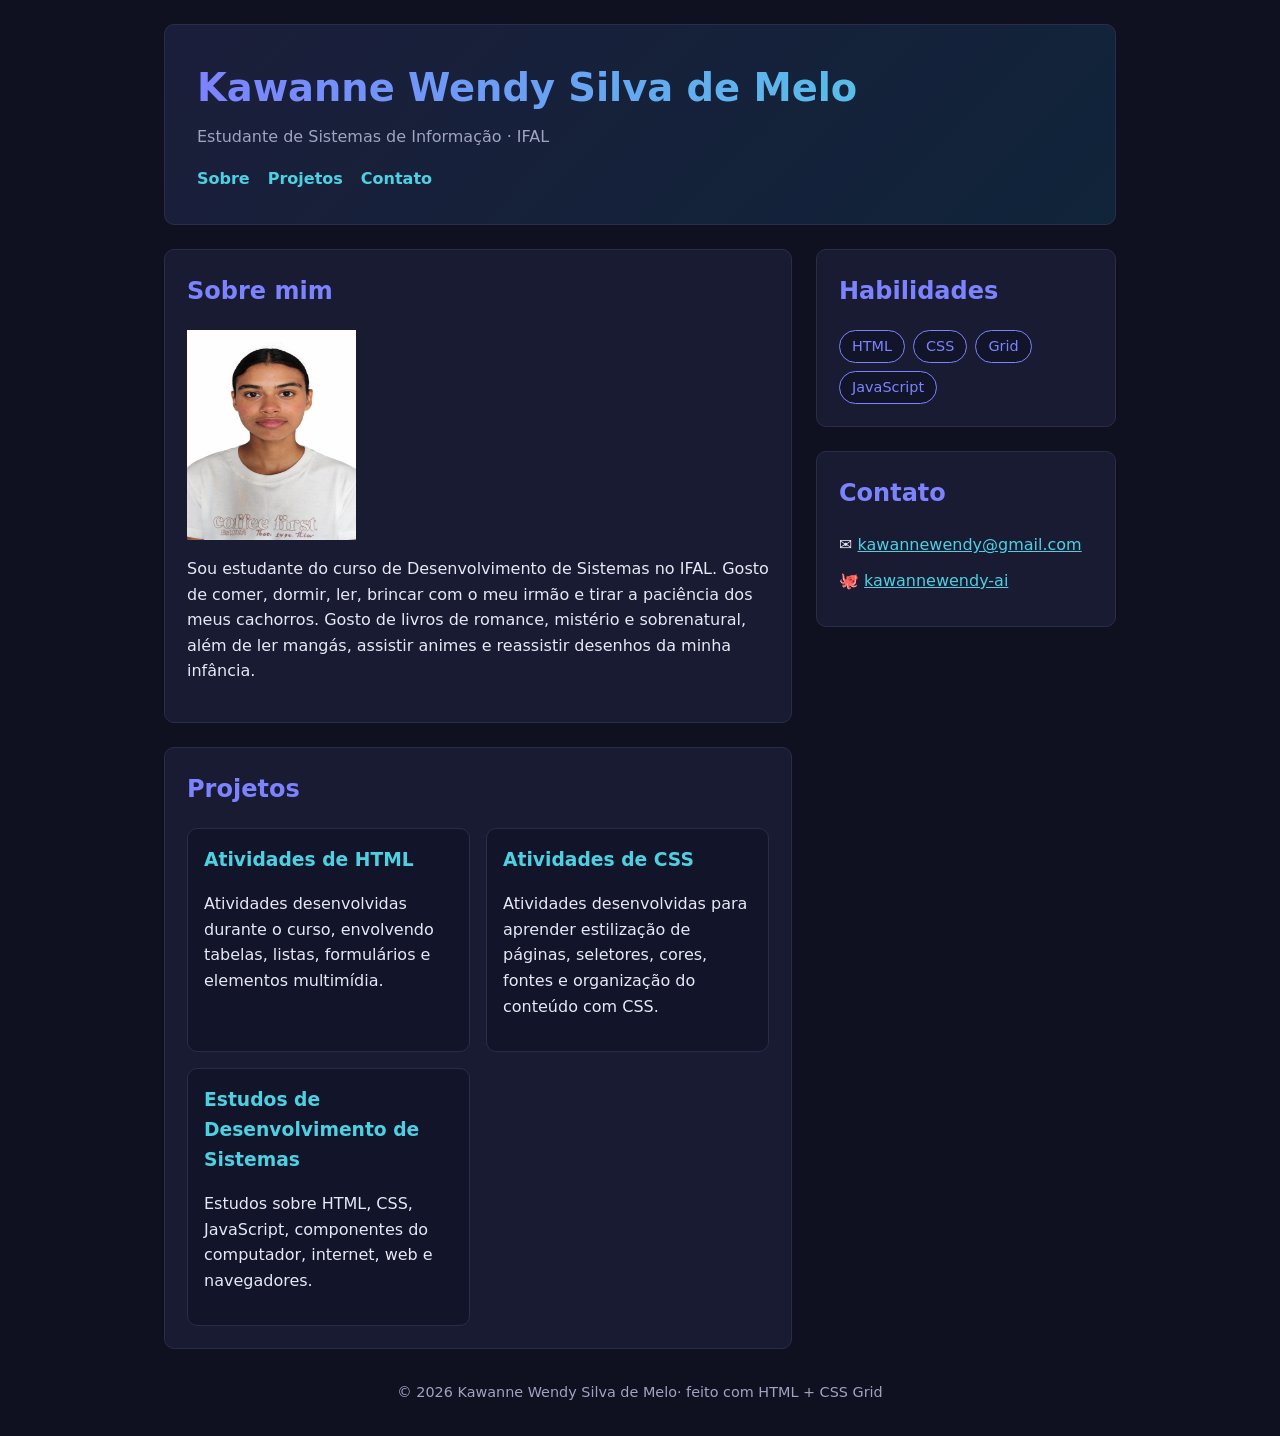
<file: index.html>
<html lang="pt-BR">

<head>
  <meta charset="UTF-8">
  <meta name="viewport" content="width=device-width, initial-scale=1.0">
  <title>Página Pessoal — Kawanne</title>
  <!-- Salve o tema escolhido como "estilo.css" (mesma pasta deste arquivo) -->
  <link rel="stylesheet" href="style.css">
</head>

<body>
  <div class="pagina">

    <!-- ====== CABEÇALHO — TROQUE pelo seu nome e sua frase ====== -->
    <header class="cabecalho">
      <h1>Kawanne Wendy Silva de Melo</h1>
      <p>Estudante de Sistemas de Informação · IFAL</p>
      <nav>
        <a href="#sobre">Sobre</a>
        <a href="#projetos">Projetos</a>
        <a href="#contato">Contato</a>
      </nav>
    </header>

    <!-- ====== CONTEÚDO PRINCIPAL ====== -->
    <main class="principal">
      <section id="sobre" class="cartao">
        <h2>Sobre mim</h2>
      <img src="minhafoto.jpg" width="169" height="210">
        <p>
  Sou estudante do curso de Desenvolvimento de Sistemas no IFAL.
  Gosto de comer, dormir, ler, brincar com o meu irmão e tirar a paciência
  dos meus cachorros. Gosto de livros de romance, mistério e sobrenatural,
  além de ler mangás, assistir animes e reassistir desenhos da minha infância.
</p>
      </section>

      <section id="projetos" class="cartao">
        <h2>Projetos</h2>
        <!-- Galeria com Grid: cada .projeto é um card; adicione/remova à vontade -->
        <div class="projetos">
          <article class="projeto">
            <h3>Atividades de HTML</h3>
<p>
  Atividades desenvolvidas durante o curso, envolvendo tabelas,
  listas, formulários e elementos multimídia.
</p>
            
          </article>
          <article class="projeto">
            <h3>Atividades de CSS</h3>
<p>
  Atividades desenvolvidas para aprender estilização de páginas,
  seletores, cores, fontes e organização do conteúdo com CSS.
</p>
            
          </article>
          <article class="projeto">
            <h3>Estudos de Desenvolvimento de Sistemas</h3>
<p>
  Estudos sobre HTML, CSS, JavaScript, componentes do computador,
  internet, web e navegadores.
</p>
          </article>
        </div>
      </section>
    </main>

    <!-- ====== BARRA LATERAL ====== -->
    <aside class="lateral">
      <section class="cartao">
        <h2>Habilidades</h2>
        <!-- TROQUE pelas suas habilidades -->
        <ul class="habilidades">
          <li>HTML</li>
          <li>CSS</li>
          <li>Grid</li>
          <li>JavaScript</li>
        </ul>
      </section>

      <section id="contato" class="cartao">
        <h2>Contato</h2>
        <!-- TROQUE pelos seus links -->
        <ul class="contato">
          <li>✉️ <a href="mailto: kawannewendy@gmail.com">kawannewendy@gmail.com</a></li>
          <li>🐙 <a href="https://github.com/kawannewendy-ai">kawannewendy-ai</a></a></li>
        </ul>
      </section>
    </aside>

    <!-- ====== RODAPÉ — TROQUE o nome ====== -->
    <footer class="rodape">© 2026 Kawanne Wendy Silva de Melo· feito com HTML + CSS Grid</footer>

  </div>
</body>

</html>
</file>
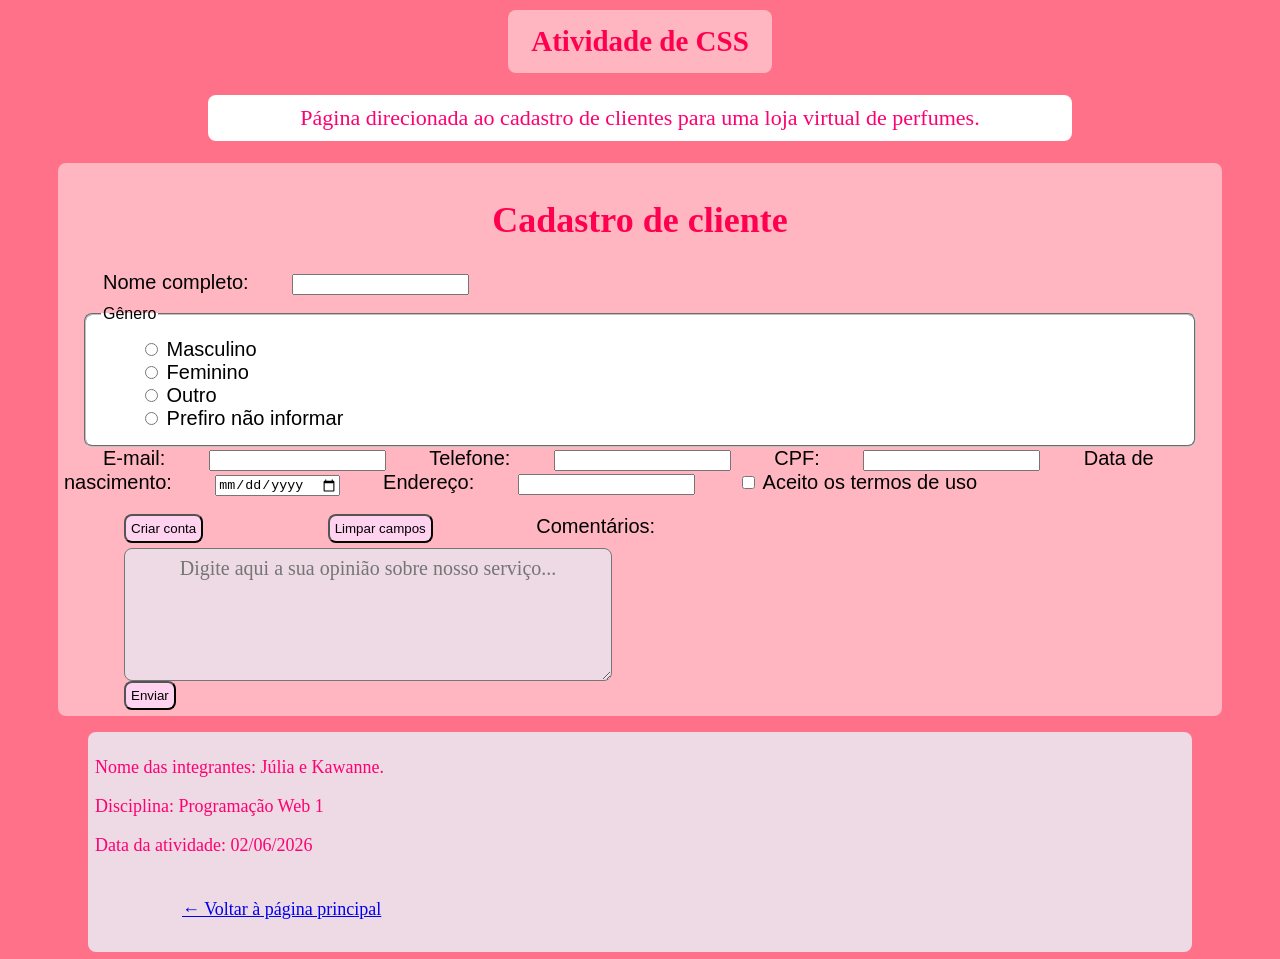
<file: atividade-css01-sala/index.html>
<html>
  <head>
</head>
<body>

	<link rel="stylesheet" href="style.css">
<header>
    <h1 id="cabecalho-principal">Atividade de CSS</h1>
    <p class="p1">Página direcionada ao cadastro de clientes para uma loja virtual de perfumes.</p>
  </header>

  	<main>

  <form action="https://httpbin.org/post" method="POST">

    <h1 id="titulo">Cadastro de cliente</h1>

    <label for="nome">Nome completo:</label>
    <input type="text" id="nome" name="nome" required minlength="3">
    
    <fieldset>
      <legend>Gênero</legend>

      <label><input type="radio" name="genero" value="masculino"> Masculino</label><br>
      <label><input type="radio" name="genero" value="feminino"> Feminino</label><br>
      <label><input type="radio" name="genero" value="outro"> Outro</label><br>
      <label><input type="radio" name="genero" value="prefiro_nao_informar"> Prefiro não informar</label>

    </fieldset>

    <label for="email">E-mail:</label>
    <input type="email" id="email" name="email" required>

    <label for="Telefone">Telefone:</label>
    <input type="tel" id="telefone" name="Telefone" required minlength="8">
    
    <label for="CPF">CPF:</label>
    <input type="number" id="cpf" name="CPF" required>

<label for="nascimento">Data de nascimento:</label>
    <input type="date" id="nascimento" name="nascimento" required>

    <label for="endereço">Endereço:</label>
    <input type="text" id="endereco" name="Endereço" required>
    
    <label>
      <input type="checkbox" name="aceite" value="sim" required>
      Aceito os termos de uso
    </label>

    <br></br>

    <button type="submit">Criar conta</button>
    <button type="reset">Limpar campos</button>
   
  <label for="comentario">Comentários:</label>
  <br>
  <textarea id="comentario" name="comentario" rows="5" cols="40" placeholder="Digite aqui a sua opinião sobre nosso serviço..."></textarea>
 <br>
  <button type="submit">Enviar</button>

  </form>
	</main>
		<footer>
<p class="p2"> Nome das integrantes: Júlia e Kawanne. </p>
<p class="p2"> Disciplina: Programação Web 1 </p>
<p class="p2"> Data da atividade: 02/06/2026 </p>
		<footer>

			<p><a href="index.html">← Voltar à página principal</a></p>
</body>
</html>
</file>
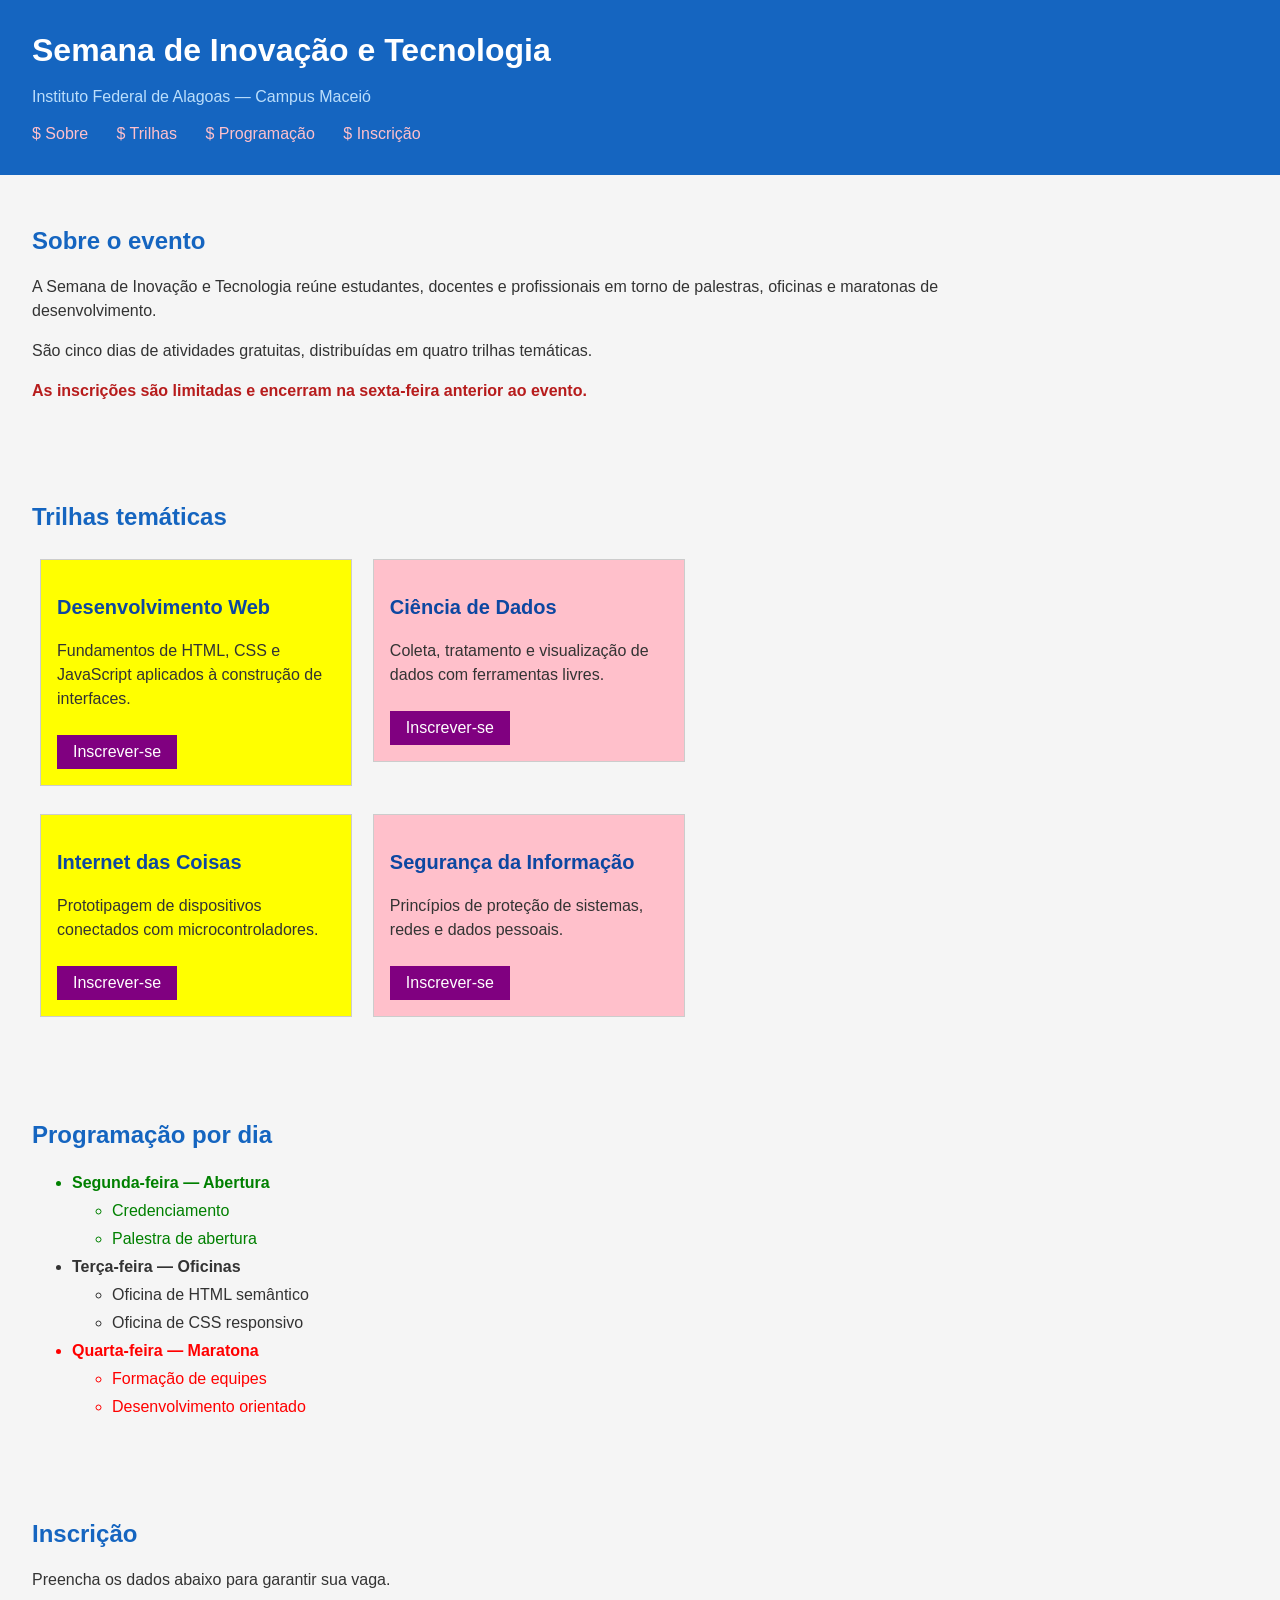
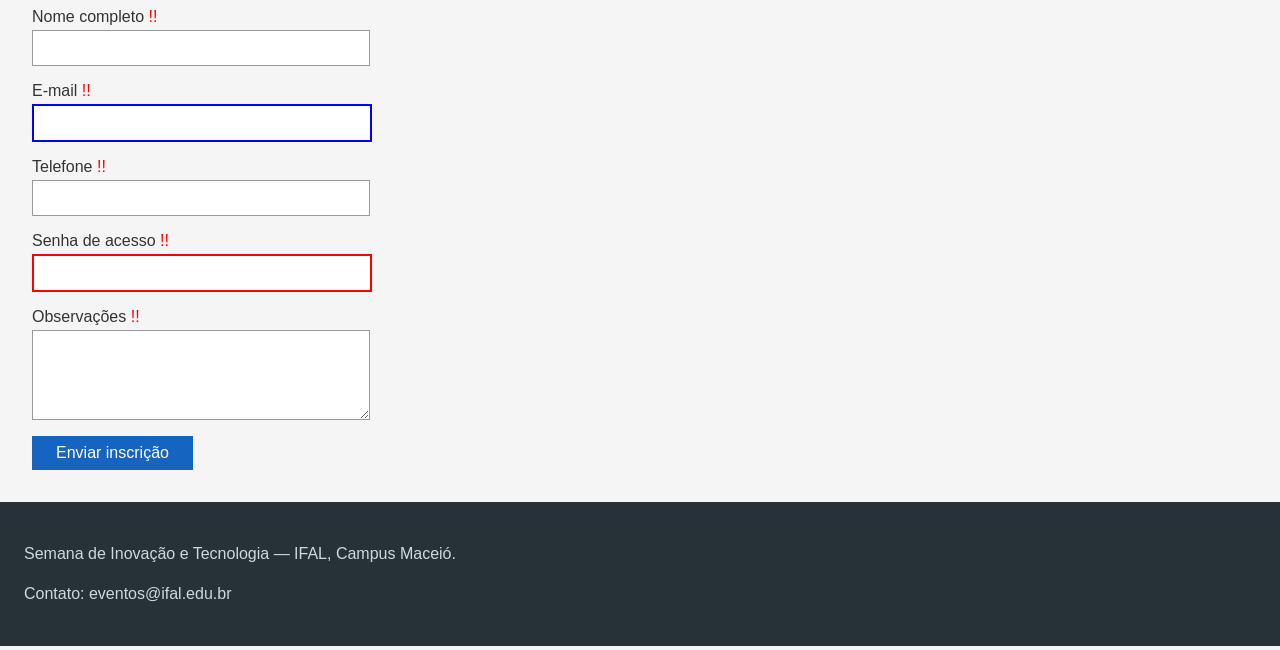
<file: atividade-css02-casa/index.html>
<!DOCTYPE html>
<html lang="pt-BR">
<head>
  <meta charset="UTF-8">
  <meta name="viewport" content="width=device-width, initial-scale=1.0">
  <title>Semana de Inovação e Tecnologia — IFAL</title>
  <!--
    ATENÇÃO: este arquivo HTML NÃO deve ser modificado.
    Toda a atividade é resolvida exclusivamente no arquivo atv01.css.
  -->
  <link rel="stylesheet" href="style.css">
</head>
<body>

  <header class="cabecalho">
    <h1>Semana de Inovação e Tecnologia</h1>
    <p class="subtitulo">Instituto Federal de Alagoas — Campus Maceió</p>
    <nav class="menu">
      <ul>
        <li><a href="#sobre">Sobre</a></li>
        <li><a href="#trilhas">Trilhas</a></li>
        <li><a href="#programacao">Programação</a></li>
        <li><a href="#inscricao">Inscrição</a></li>
      </ul>
    </nav>
  </header>

  <main>

    <section id="sobre" class="secao">
      <h2>Sobre o evento</h2>
      <p>A Semana de Inovação e Tecnologia reúne estudantes, docentes e profissionais em torno de palestras, oficinas e maratonas de desenvolvimento.</p>
      <p>São cinco dias de atividades gratuitas, distribuídas em quatro trilhas temáticas.</p>
      <p class="destaque">As inscrições são limitadas e encerram na sexta-feira anterior ao evento.</p>
    </section>

    <section id="trilhas" class="secao">
      <h2>Trilhas temáticas</h2>
      <div class="grade">
        <article class="cartao">
          <h3>Desenvolvimento Web</h3>
          <p>Fundamentos de HTML, CSS e JavaScript aplicados à construção de interfaces.</p>
          <a href="#inscricao" class="botao">Inscrever-se</a>
        </article>
        <article class="cartao">
          <h3>Ciência de Dados</h3>
          <p>Coleta, tratamento e visualização de dados com ferramentas livres.</p>
          <a href="#inscricao" class="botao">Inscrever-se</a>
        </article>
        <article class="cartao">
          <h3>Internet das Coisas</h3>
          <p>Prototipagem de dispositivos conectados com microcontroladores.</p>
          <a href="#inscricao" class="botao">Inscrever-se</a>
        </article>
        <article class="cartao">
          <h3>Segurança da Informação</h3>
          <p>Princípios de proteção de sistemas, redes e dados pessoais.</p>
          <a href="#inscricao" class="botao">Inscrever-se</a>
        </article>
      </div>
    </section>

    <section id="programacao" class="secao">
      <h2>Programação por dia</h2>
      <ul class="lista-dias">
        <li>Segunda-feira — Abertura
          <ul>
            <li>Credenciamento</li>
            <li>Palestra de abertura</li>
          </ul>
        </li>
        <li>Terça-feira — Oficinas
          <ul>
            <li>Oficina de HTML semântico</li>
            <li>Oficina de CSS responsivo</li>
          </ul>
        </li>
        <li>Quarta-feira — Maratona
          <ul>
            <li>Formação de equipes</li>
            <li>Desenvolvimento orientado</li>
          </ul>
        </li>
      </ul>
    </section>

    <section id="inscricao" class="secao">
      <h2>Inscrição</h2>
      <p>Preencha os dados abaixo para garantir sua vaga.</p>
      <form class="formulario">
        <label for="nome">Nome completo</label>
        <input type="text" id="nome" name="nome">

        <label for="email">E-mail</label>
        <input type="email" id="email" name="email">

        <label for="telefone">Telefone</label>
        <input type="tel" id="telefone" name="telefone">

        <label for="senha">Senha de acesso</label>
        <input type="password" id="senha" name="senha">

        <label for="mensagem">Observações</label>
        <textarea id="mensagem" name="mensagem" rows="4"></textarea>

        <button type="submit">Enviar inscrição</button>
      </form>
    </section>

  </main>

  <footer class="rodape">
    <p>Semana de Inovação e Tecnologia — IFAL, Campus Maceió.</p>
    <p>Contato: eventos@ifal.edu.br</p>
  </footer>

</body>
</html>
</file>
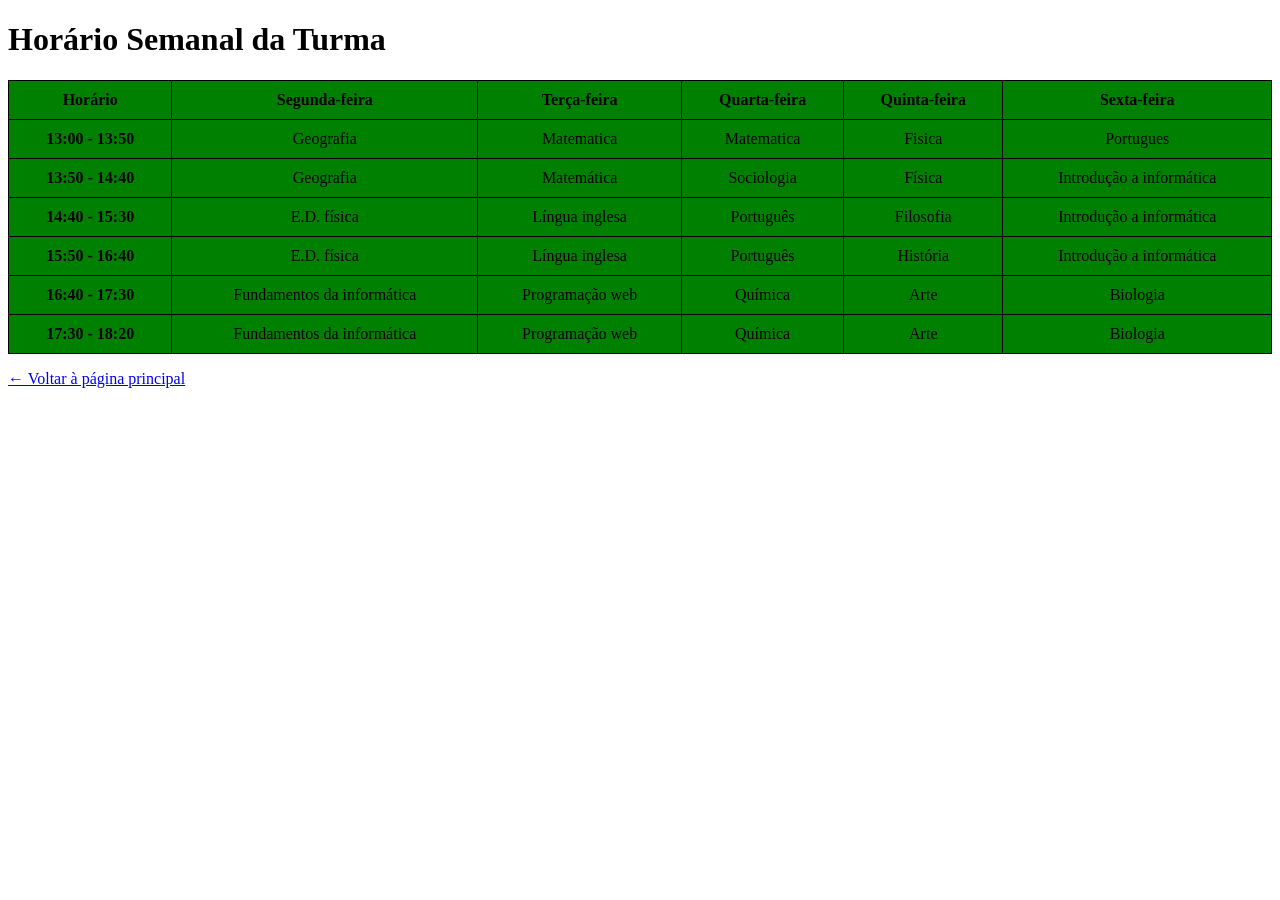
<file: cap04/cap04-at01-tabela-basica.html>
<!DOCTYPE html>
<html lang="pt-BR">

<head>
    <meta charset="UTF-8">
    <title>Horário Semanal — Cap. 4 / Ativ. 1</title>

    <style>


        table {
            width: 100%;
            border-collapse: collapse;
            background-color: green;
        }
        th,
        td {
            border: 1px solid black;
            padding: 10px;
            text-align: center;
        }
    </style>
    
<body>

    <h1>Horário Semanal da Turma</h1>

    <table>

        <tr>
            <th>Horário</th>
            <th>Segunda-feira</th>
            <th>Terça-feira</th>
            <th>Quarta-feira</th>
            <th>Quinta-feira</th>
            <th>Sexta-feira</th>
        </tr>

        <tr>
            <th>13:00 - 13:50</th>
            <td>Geografia</td>
            <td>Matematica</td>
            <td>Matematica</td>
            <td>Fisica</td>
            <td>Portugues</td>
        </tr>
        <tr>
            <th>13:50 - 14:40</th>
            <td>Geografia</td>
            <td>Matemática</td>
            <td>Sociologia</td>
            <td>Física</td>
            <td>Introdução a informática</td>
        </tr>
         <tr>
            <th>14:40 - 15:30</th>
            <td>E.D. física</td>
            <td>Língua inglesa</td>
            <td>Português</td>
            <td>Filosofia</td>
            <td>Introdução a informática</td>
        </tr>
         <tr>
            <th>15:50 - 16:40</th>
            <td>E.D. física</td>
            <td>Língua inglesa</td>
            <td>Português</td>
            <td>História</td>
            <td>Introdução a informática</td>
        </tr>
         <tr>
            <th>16:40 - 17:30</th>
            <td>Fundamentos da informática</td>
            <td>Programação web</td>
            <td>Química</td>
            <td>Arte</td>
            <td>Biologia</td>
        </tr>
         <tr>
            <th>17:30 - 18:20</th>
            <td>Fundamentos da informática</td>
            <td>Programação web</td>
            <td>Química</td>
            <td>Arte</td>
            <td>Biologia</td>
        </tr>

    </table>

<p><a href="index.html">← Voltar à página principal</a></p>
</body>
</head>
</html>
</file>
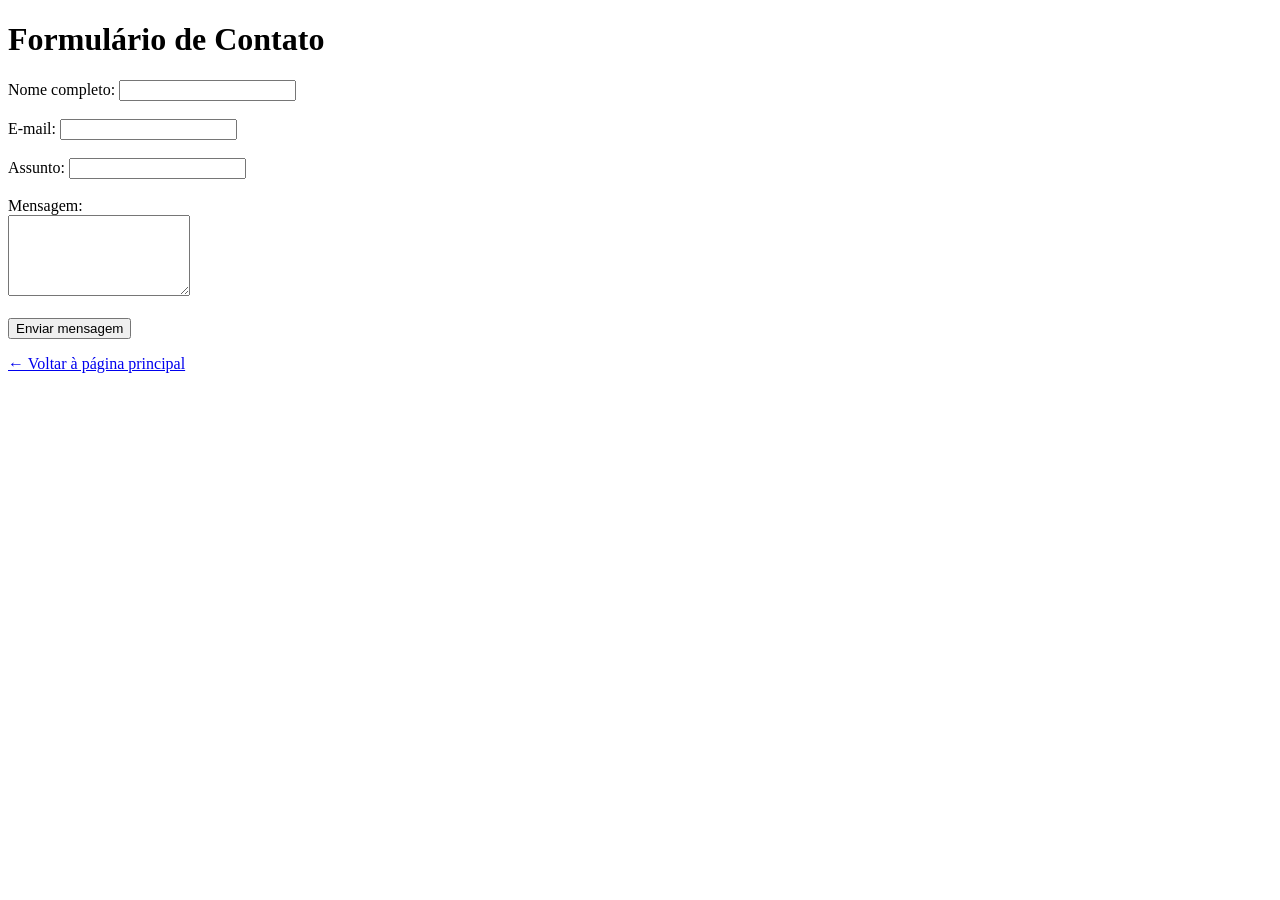
<file: cap05/at01-formulario-de-contato.html>
<!DOCTYPE html>
<html lang="pt-BR">
<head>
    <meta charset="UTF-8">
    <meta name="viewport" content="width=device-width, initial-scale=1.0">
    <title>Formulário de Contato</title>
</head>
<body>

    <h1>Formulário de Contato</h1>

    <form action="https://httpbin.org/get" method="get">

        <div>
            <label for="nome">Nome completo:</label>
            <input type="text" id="nome" name="nome">
        </div>

        <br>

        <div>
            <label for="email">E-mail:</label>
            <input type="email" id="email" name="email">
        </div>

        <br>

        <div>
            <label for="assunto">Assunto:</label>
            <input type="text" id="assunto" name="assunto">
        </div>

        <br>

        <div>
            <label for="mensagem">Mensagem:</label><br>
            <textarea id="mensagem" name="mensagem" rows="5"></textarea>
        </div>

        <br>

        <button type="submit">Enviar mensagem</button>

    </form>

    <p><a href="index.html">← Voltar à página principal</a></p>
    
</body>
</html>
</file>
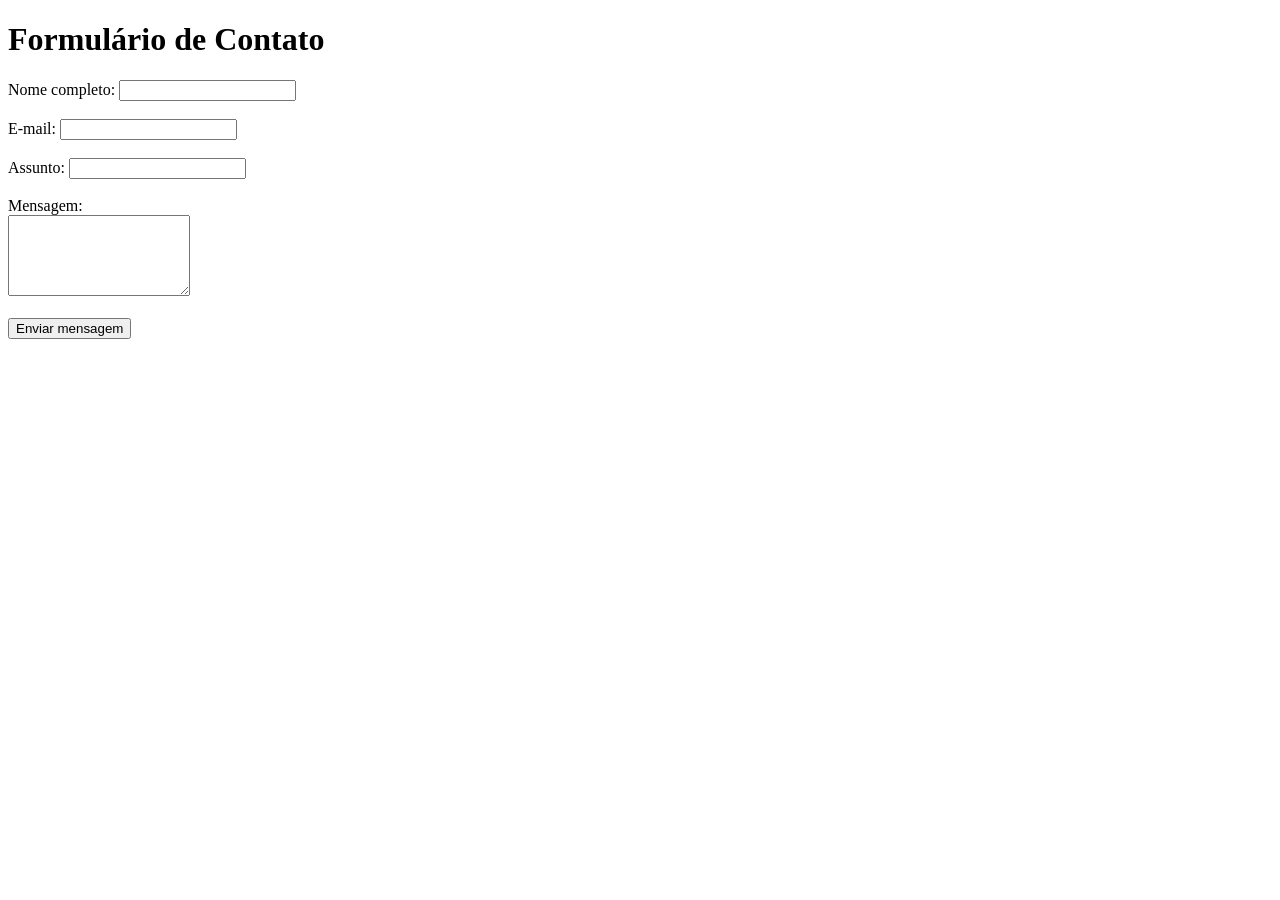
<file: cap05/at01.html>
<!DOCTYPE html>
<html lang="pt-BR">
<head>
    <meta charset="UTF-8">
    <meta name="viewport" content="width=device-width, initial-scale=1.0">
    <title>Formulário de Contato</title>
</head>
<body>

    <h1>Formulário de Contato</h1>

    <form action="https://httpbin.org/get" method="get">

        <div>
            <label for="nome">Nome completo:</label>
            <input type="text" id="nome" name="nome">
        </div>

        <br>

        <div>
            <label for="email">E-mail:</label>
            <input type="email" id="email" name="email">
        </div>

        <br>

        <div>
            <label for="assunto">Assunto:</label>
            <input type="text" id="assunto" name="assunto">
        </div>

        <br>

        <div>
            <label for="mensagem">Mensagem:</label><br>
            <textarea id="mensagem" name="mensagem" rows="5"></textarea>
        </div>

        <br>

        <button type="submit">Enviar mensagem</button>

    </form>

</body>
</html>
</file>
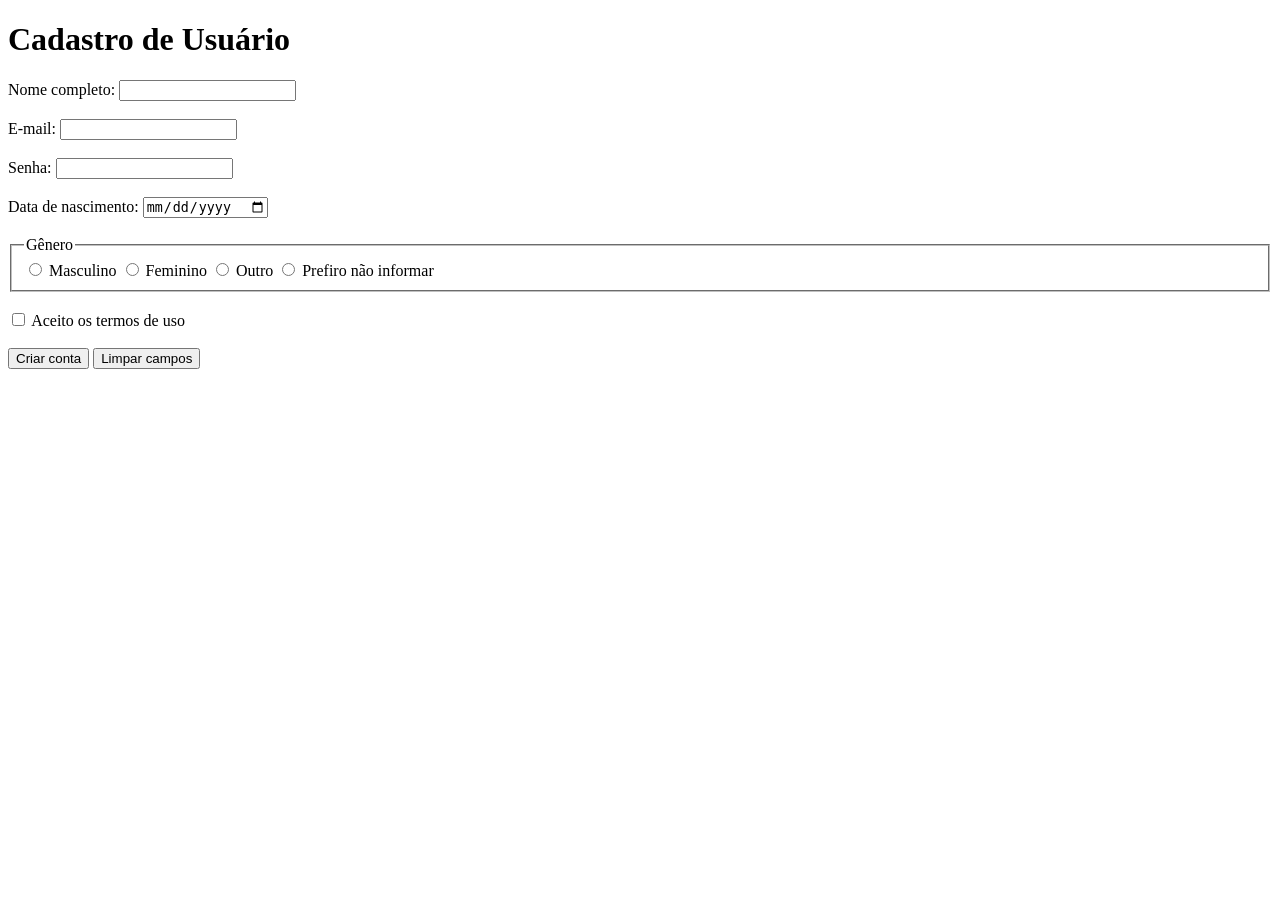
<file: cap05/at02.htm>
<!DOCTYPE html>
<html lang="pt-BR">
<head>
    <meta charset="UTF-8">
    <meta name="viewport" content="width=device-width, initial-scale=1.0">
    <title>Cadastro de Usuário</title>
</head>
<body>

    <h1>Cadastro de Usuário</h1>

    <form action="https://httpbin.org/post" method="post">

        <label for="nome">Nome completo:</label>
        <input
            type="text"
            id="nome"
            name="nome"
            required
            minlength="3">
        <br><br>

        <label for="email">E-mail:</label>
        <input
            type="email"
            id="email"
            name="email"
            required>
        <br><br>

        <label for="senha">Senha:</label>
        <input
            type="password"
            id="senha"
            name="senha"
            required
            minlength="8">
        <br><br>

        <label for="nascimento">Data de nascimento:</label>
        <input
            type="date"
            id="nascimento"
            name="nascimento"
            required>
        <br><br>

        <fieldset>
            <legend>Gênero</legend>

            <input type="radio" id="masculino" name="genero" value="masculino">
            <label for="masculino">Masculino</label>

            <input type="radio" id="feminino" name="genero" value="feminino">
            <label for="feminino">Feminino</label>

            <input type="radio" id="outro" name="genero" value="outro">
            <label for="outro">Outro</label>

            <input type="radio" id="nao_informar" name="genero" value="prefiro_nao_informar">
            <label for="nao_informar">Prefiro não informar</label>
        </fieldset>

        <br>

        <input
            type="checkbox"
            id="aceite"
            name="aceite"
            value="sim"
            required>

        <label for="aceite">
            Aceito os termos de uso
        </label>

        <br><br>

        <input type="submit" value="Criar conta">
        <input type="reset" value="Limpar campos">

    </form>

</body>
</html>
</file>
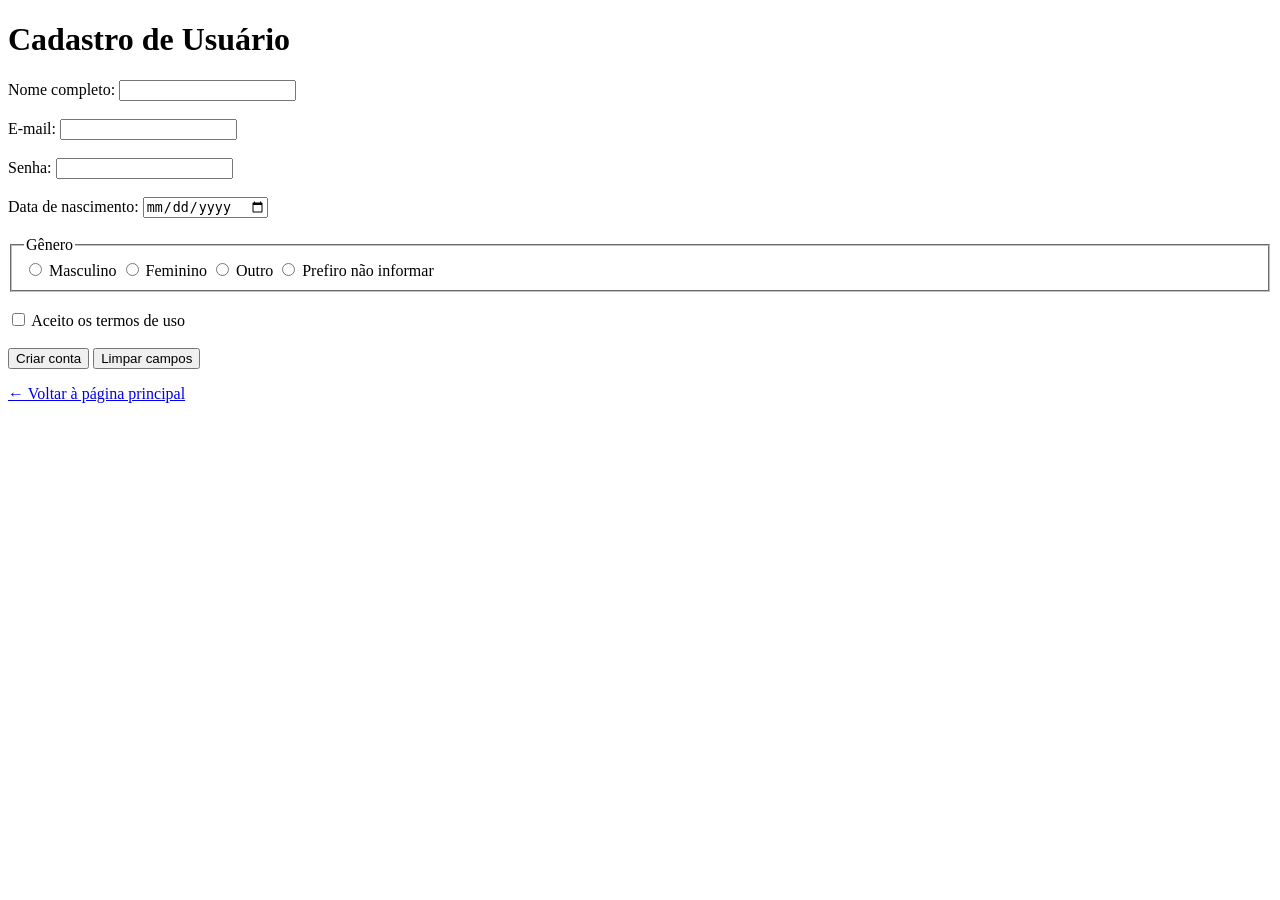
<file: cap05/at02.html>
<!DOCTYPE html>
<html lang="pt-BR">
<head>
    <meta charset="UTF-8">
    <meta name="viewport" content="width=device-width, initial-scale=1.0">
    <title>Cadastro de Usuário</title>
</head>
<body>

    <h1>Cadastro de Usuário</h1>

    <form action="https://httpbin.org/post" method="post">

        <label for="nome">Nome completo:</label>
        <input
            type="text"
            id="nome"
            name="nome"
            required
            minlength="3">
        <br><br>

        <label for="email">E-mail:</label>
        <input
            type="email"
            id="email"
            name="email"
            required>
        <br><br>

        <label for="senha">Senha:</label>
        <input
            type="password"
            id="senha"
            name="senha"
            required
            minlength="8">
        <br><br>

        <label for="nascimento">Data de nascimento:</label>
        <input
            type="date"
            id="nascimento"
            name="nascimento"
            required>
        <br><br>

        <fieldset>
            <legend>Gênero</legend>

            <input type="radio" id="masculino" name="genero" value="masculino">
            <label for="masculino">Masculino</label>

            <input type="radio" id="feminino" name="genero" value="feminino">
            <label for="feminino">Feminino</label>

            <input type="radio" id="outro" name="genero" value="outro">
            <label for="outro">Outro</label>

            <input type="radio" id="nao_informar" name="genero" value="prefiro_nao_informar">
            <label for="nao_informar">Prefiro não informar</label>
        </fieldset>

        <br>

        <input
            type="checkbox"
            id="aceite"
            name="aceite"
            value="sim"
            required>

        <label for="aceite">
            Aceito os termos de uso
        </label>

        <br><br>

        <input type="submit" value="Criar conta">
        <input type="reset" value="Limpar campos">

    </form>

    <p><a href="index.html">← Voltar à página principal</a></p>
</body>
</html>
</file>
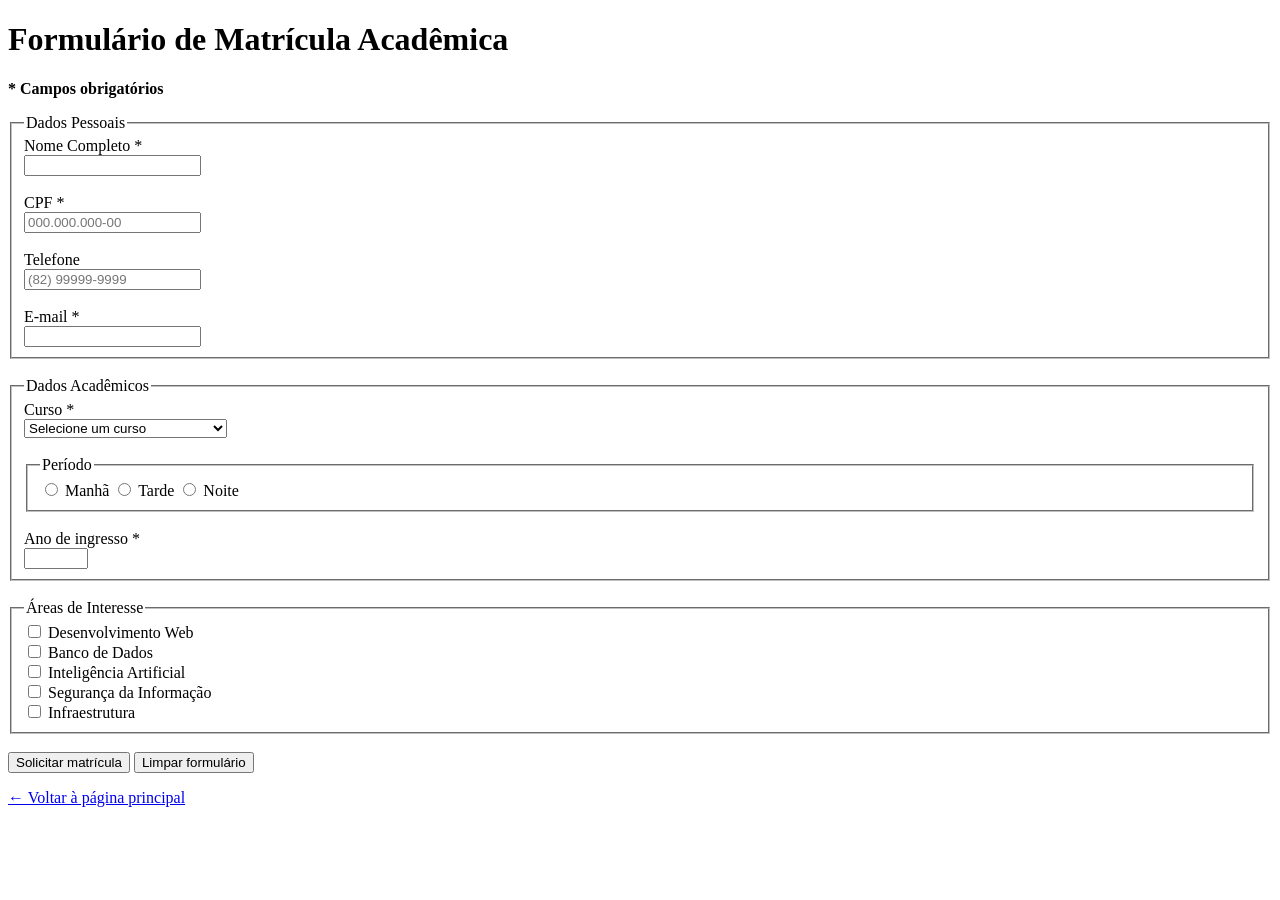
<file: cap05/at03.html>
<!DOCTYPE html>
<html lang="pt-BR">
<head>
    <meta charset="UTF-8">
    <title>Formulário de Matrícula Acadêmica</title>
</head>
<body>

    <h1>Formulário de Matrícula Acadêmica</h1>

    <p><strong>* Campos obrigatórios</strong></p>

    <form action="https://httpbin.org/post" method="post">

        <fieldset>
            <legend>Dados Pessoais</legend>

            <label for="nome">Nome Completo *</label><br>
            <input type="text"
                   id="nome"
                   name="nome"
                   required
                   minlength="5"
                   maxlength="100">
            <br><br>

            <label for="cpf">CPF *</label><br>
            <input type="text"
                   id="cpf"
                   name="cpf"
                   required
                   pattern="\d{3}\.\d{3}\.\d{3}-\d{2}"
                   placeholder="000.000.000-00"
                   title="CPF no formato 000.000.000-00">
            <br><br>

            <label for="telefone">Telefone</label><br>
            <input type="tel"
                   id="telefone"
                   name="telefone"
                   pattern="\(\d{2}\)\s\d{4,5}-\d{4}"
                   placeholder="(82) 99999-9999">
            <br><br>

            <label for="email">E-mail *</label><br>
            <input type="email"
                   id="email"
                   name="email"
                   required>
        </fieldset>

        <br>

        <fieldset>
            <legend>Dados Acadêmicos</legend>

            <label for="curso">Curso *</label><br>

            <select id="curso" name="curso" required>
                <option value="">Selecione um curso</option>

                <optgroup label="Computação">
                    <option value="sistemas">Sistemas de Informação</option>
                    <option value="ciencia">Ciência da Computação</option>
                    <option value="engenharia">Engenharia da Computação</option>
                </optgroup>

                <optgroup label="Gestão">
                    <option value="administracao">Administração</option>
                    <option value="contabeis">Ciências Contábeis</option>
                </optgroup>
            </select>

            <br><br>

            <fieldset>
                <legend>Período</legend>

                <input type="radio"
                       id="manha"
                       name="periodo"
                       value="manha">

                <label for="manha">Manhã</label>

                <input type="radio"
                       id="tarde"
                       name="periodo"
                       value="tarde">

                <label for="tarde">Tarde</label>

                <input type="radio"
                       id="noite"
                       name="periodo"
                       value="noite">

                <label for="noite">Noite</label>
            </fieldset>

            <br>

            <label for="ano_ingresso">Ano de ingresso *</label><br>
            <input type="number"
                   id="ano_ingresso"
                   name="ano_ingresso"
                   min="2025"
                   max="2030"
                   required>
        </fieldset>

        <br>

        <fieldset>
            <legend>Áreas de Interesse</legend>

            <input type="checkbox" id="web" name="interesses[]" value="web">
            <label for="web">Desenvolvimento Web</label><br>

            <input type="checkbox" id="bd" name="interesses[]" value="bd">
            <label for="bd">Banco de Dados</label><br>

            <input type="checkbox" id="ia" name="interesses[]" value="ia">
            <label for="ia">Inteligência Artificial</label><br>

            <input type="checkbox" id="seguranca" name="interesses[]" value="seguranca">
            <label for="seguranca">Segurança da Informação</label><br>

            <input type="checkbox" id="infraestrutura" name="interesses[]" value="infraestrutura">
            <label for="infraestrutura">Infraestrutura</label>
        </fieldset>

        <br>

        <input type="submit" value="Solicitar matrícula">
        <input type="reset" value="Limpar formulário">

    </form>

    <p><a href="index.html">← Voltar à página principal</a></p>
</body>
</html>
</file>
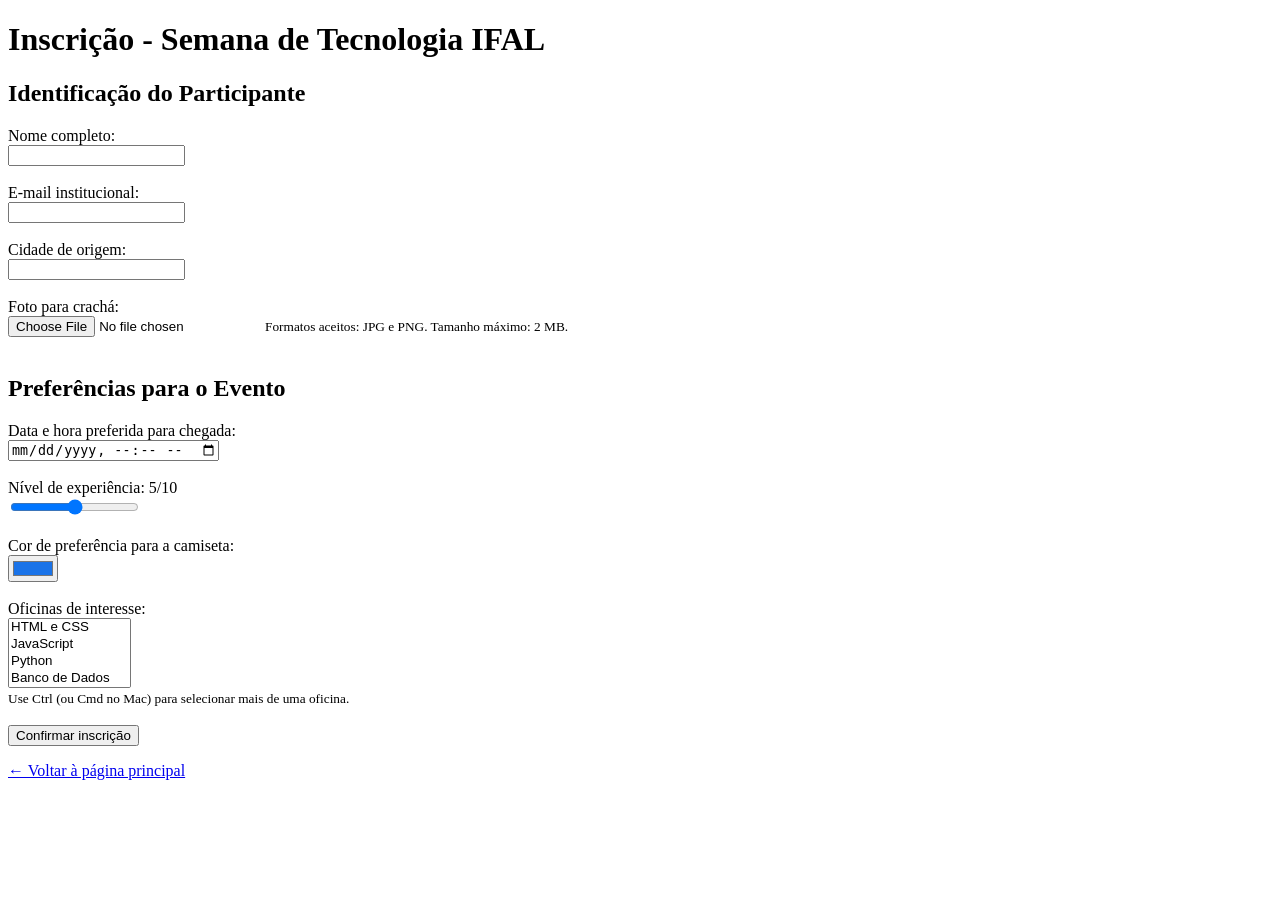
<file: cap05/at04.html>
<!DOCTYPE html>
<html lang="pt-BR">
<head>
    <meta charset="UTF-8">
    <title>Semana de Tecnologia IFAL</title>
</head>
<body>

    <h1>Inscrição - Semana de Tecnologia IFAL</h1>

    <form action="https://httpbin.org/post"
          method="post"
          enctype="multipart/form-data">

        <h2>Identificação do Participante</h2>

        <label for="nome">Nome completo:</label><br>
        <input type="text"
               id="nome"
               name="nome"
               required>
        <br><br>

        <label for="email">E-mail institucional:</label><br>
        <input type="email"
               id="email"
               name="email"
               required>
        <br><br>

        <label for="cidade">Cidade de origem:</label><br>
        <input type="text"
               id="cidade"
               name="cidade"
               list="cidades">
               
        <datalist id="cidades">
            <option value="Maceió">
            <option value="Arapiraca">
            <option value="Palmeira dos Índios">
            <option value="Rio Largo">
            <option value="Penedo">
            <option value="Delmiro Gouveia">
            <option value="União dos Palmares">
            <option value="Santana do Ipanema">
        </datalist>

        <br><br>

        <label for="foto">Foto para crachá:</label><br>

        <input type="file"
               id="foto"
               name="foto"
               accept="image/jpeg,image/png"
               aria-describedby="ajuda-foto">

        <small id="ajuda-foto">
            Formatos aceitos: JPG e PNG. Tamanho máximo: 2 MB.
        </small>

        <br><br>

        <h2>Preferências para o Evento</h2>

        <label for="chegada">
            Data e hora preferida para chegada:
        </label><br>

        <input type="datetime-local"
               id="chegada"
               name="chegada">

        <br><br>

        <label for="experiencia">
            Nível de experiência:
            <span id="valor-experiencia">5</span>/10
        </label>

        <br>

        <input type="range"
               id="experiencia"
               name="experiencia"
               min="0"
               max="10"
               step="1"
               value="5"
               oninput="document.getElementById('valor-experiencia').textContent = this.value">

        <br><br>

        <label for="cor_camiseta">
            Cor de preferência para a camiseta:
        </label><br>

        <input type="color"
               id="cor_camiseta"
               name="cor_camiseta"
               value="#1a73e8">

        <br><br>

        <label for="oficinas">
            Oficinas de interesse:
        </label><br>

        <select id="oficinas"
                name="oficinas[]"
                multiple
                size="4"
                aria-describedby="ajuda-oficinas">

            <option value="html">HTML e CSS</option>
            <option value="javascript">JavaScript</option>
            <option value="python">Python</option>
            <option value="banco_dados">Banco de Dados</option>
            <option value="ia">Inteligência Artificial</option>
        </select>

        <br>

        <small id="ajuda-oficinas">
            Use Ctrl (ou Cmd no Mac) para selecionar mais de uma oficina.
        </small>

        <br><br>

        <input type="hidden"
               name="edicao"
               value="2026">

        <input type="submit"
               value="Confirmar inscrição">

    </form>

    <p><a href="index.html">← Voltar à página principal</a></p>
</body>
</html>
</file>
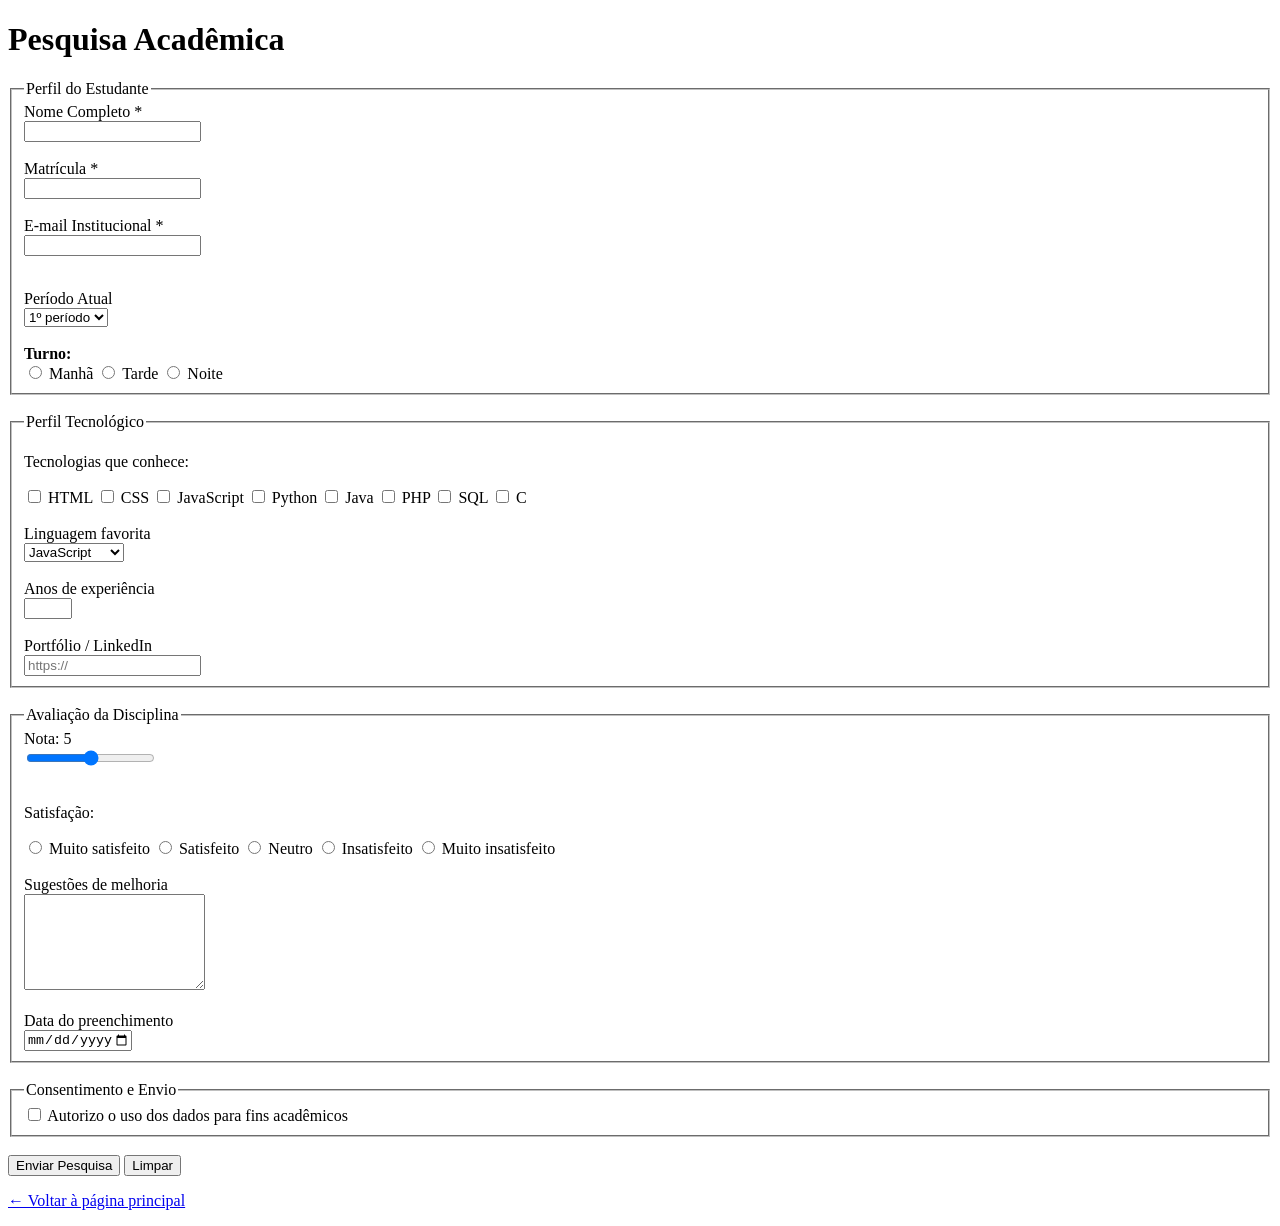
<file: cap05/at05.html>
<!DOCTYPE html>
<html lang="pt-BR">
<head>
<meta charset="UTF-8">
<title>Pesquisa Acadêmica</title>
</head>
<body>

<h1>Pesquisa Acadêmica</h1>

<form action="https://httpbin.org/post" method="post" novalidate>

    <!-- FIELDSET 1 -->
    <fieldset>
        <legend>Perfil do Estudante</legend>

        <label for="nome">Nome Completo *</label><br>
        <input type="text" id="nome" name="nome" required>
        <br><br>

        <label for="matricula">Matrícula *</label><br>
        <input type="text"
               id="matricula"
               name="matricula"
               pattern="\d{7}"
               required>
        <br><br>

        <label for="email">
            E-mail Institucional *
        </label><br>

        <input type="email"
               id="email"
               name="email"
               required
               aria-describedby="erro-email"
               aria-invalid="false"
               onblur="validarEmail(this)">

        <p id="erro-email" role="alert"></p>

        <br>

        <label for="periodo">Período Atual</label><br>

        <select id="periodo" name="periodo">
            <option>1º período</option>
            <option>2º período</option>
            <option>3º período</option>
            <option>4º período</option>
            <option>5º período</option>
            <option>6º período</option>
            <option>7º período</option>
            <option>8º período</option>
        </select>

        <br><br>

        <strong>Turno:</strong><br>

        <input type="radio" id="manha" name="turno">
        <label for="manha">Manhã</label>

        <input type="radio" id="tarde" name="turno">
        <label for="tarde">Tarde</label>

        <input type="radio" id="noite" name="turno">
        <label for="noite">Noite</label>

    </fieldset>

    <br>

    <!-- FIELDSET 2 -->
    <fieldset>
        <legend>Perfil Tecnológico</legend>

        <p>Tecnologias que conhece:</p>

        <input type="checkbox" name="tecnologias[]" value="html">
        HTML

        <input type="checkbox" name="tecnologias[]" value="css">
        CSS

        <input type="checkbox" name="tecnologias[]" value="js">
        JavaScript

        <input type="checkbox" name="tecnologias[]" value="python">
        Python

        <input type="checkbox" name="tecnologias[]" value="java">
        Java

        <input type="checkbox" name="tecnologias[]" value="php">
        PHP

        <input type="checkbox" name="tecnologias[]" value="sql">
        SQL

        <input type="checkbox" name="tecnologias[]" value="c">
        C

        <br><br>

        <label for="linguagem">
            Linguagem favorita
        </label><br>

        <select id="linguagem" name="linguagem">

            <optgroup label="Front-end">
                <option>JavaScript</option>
                <option>TypeScript</option>
            </optgroup>

            <optgroup label="Back-end">
                <option>Python</option>
                <option>Java</option>
                <option>PHP</option>
            </optgroup>

        </select>

        <br><br>

        <label for="anos">
            Anos de experiência
        </label><br>

        <input type="number"
               id="anos"
               name="anos"
               min="0"
               max="30">

        <br><br>

        <label for="portfolio">
            Portfólio / LinkedIn
        </label><br>

        <input type="url"
               id="portfolio"
               name="portfolio"
               placeholder="https://">
    </fieldset>

    <br>

    <!-- FIELDSET 3 -->
    <fieldset>
        <legend>Avaliação da Disciplina</legend>

        <label for="nota">
            Nota:
            <span id="valor-nota">5</span>
        </label>

        <br>

        <input type="range"
               id="nota"
               name="nota"
               min="0"
               max="10"
               value="5"
               oninput="document.getElementById('valor-nota').textContent=this.value">

        <br><br>

        <p>Satisfação:</p>

        <input type="radio" name="satisfacao">
        Muito satisfeito

        <input type="radio" name="satisfacao">
        Satisfeito

        <input type="radio" name="satisfacao">
        Neutro

        <input type="radio" name="satisfacao">
        Insatisfeito

        <input type="radio" name="satisfacao">
        Muito insatisfeito

        <br><br>

        <label for="sugestoes">
            Sugestões de melhoria
        </label><br>

        <textarea
            id="sugestoes"
            name="sugestoes"
            rows="6"
            maxlength="1000"></textarea>

        <br><br>

        <label for="data">
            Data do preenchimento
        </label><br>

        <input type="date"
               id="data"
               name="data"
               required>

    </fieldset>

    <br>

    <!-- FIELDSET 4 -->
    <fieldset>
        <legend>Consentimento e Envio</legend>

        <input type="checkbox"
               id="consentimento"
               name="consentimento"
               required>

        <label for="consentimento">
            Autorizo o uso dos dados para fins acadêmicos
        </label>

        <input type="hidden"
               name="pesquisa_id"
               value="PWEB1-2026-1">

    </fieldset>

    <br>

    <input type="submit" value="Enviar Pesquisa">
    <input type="reset" value="Limpar">

</form>

<script>

function validarEmail(campo){

    const erro =
    document.getElementById("erro-email");

    if(!campo.value.endsWith("@ifal.edu.br")){

        erro.textContent =
        "Informe seu e-mail institucional (@ifal.edu.br)";

        campo.setAttribute(
        "aria-invalid","true");

    } else {

        erro.textContent = "";

        campo.setAttribute(
        "aria-invalid","false");
    }
}

document.getElementById("data").max =
new Date().toISOString().split("T")[0];

</script>

    <p><a href="index.html">← Voltar à página principal</a></p>
</body>
</html>
</file>
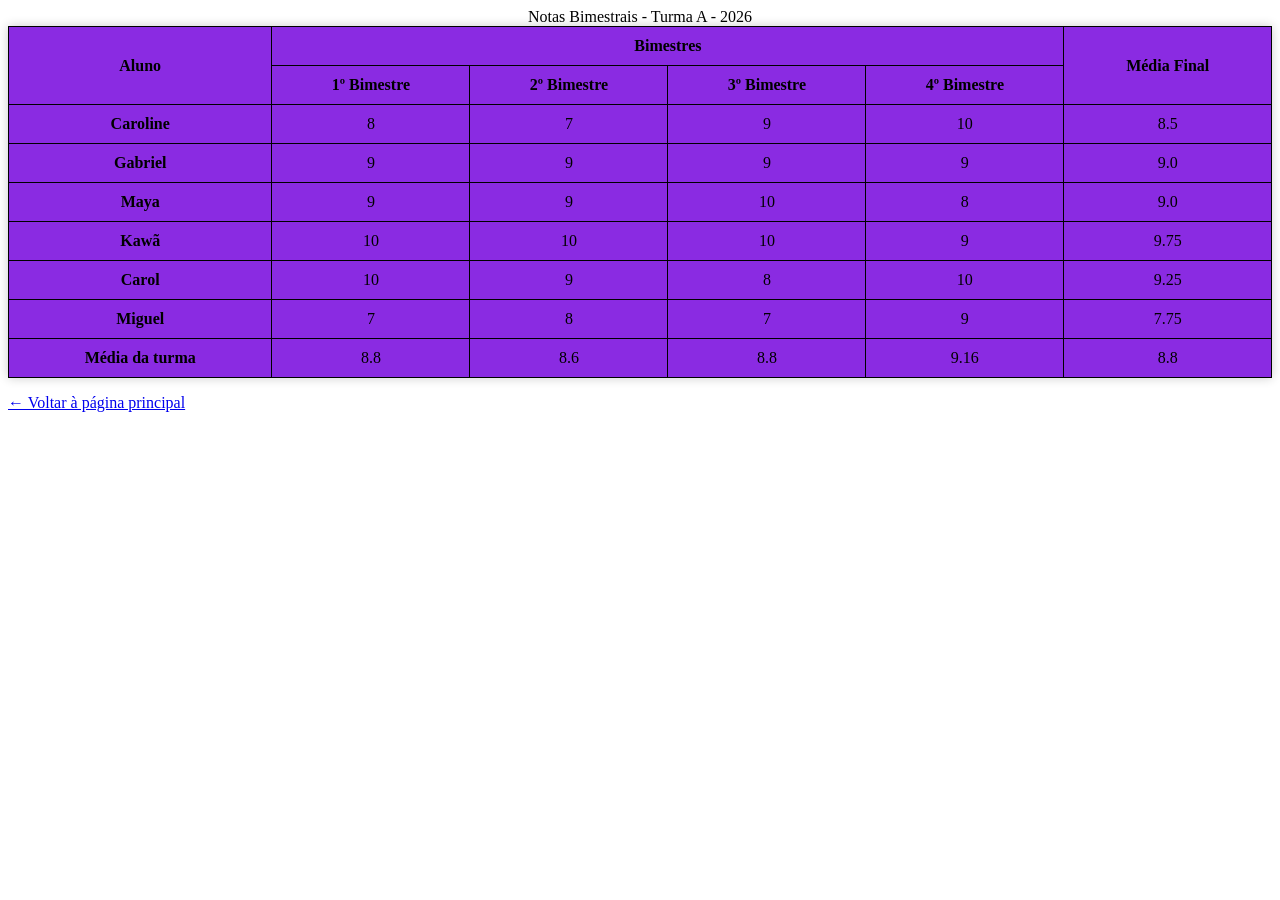
<file: cap04/cap04/cap04-at02-tabela-semantica.html>
<!DOCTYPE html>
<html lang="pt-BR">
<head>
    <meta charset="UTF-8">
    <meta name="viewport" content="width=device-width, initial-scale=1.0">

    <title>Tabela Semântica</title>

    <style>

        table{
            width: 900px;
            margin: auto;
            border-collapse: collapse;
            background-color: white;
            box-shadow: 0px 0px 10px rgba(0,0,0,0.2);
            width: 100%;
            border-collapse: collapse;
        background-color: blueviolet;
        }
        th,
        td {
            border: 1px solid black;
            padding: 10px;
            text-align: center;

        table} 
  
</style>

<body>

    <table>

        <caption>
            Notas Bimestrais - Turma A - 2026
        </caption>

        <thead>

            <tr>

                <th rowspan="2" scope="col">
                    Aluno
                </th>

                <th colspan="4" scope="col">
                    Bimestres
                </th>

                <th rowspan="2" scope="col">
                    Média Final
                </th>

            </tr>

            <tr>

                <th scope="col">1º Bimestre</th>
                <th scope="col">2º Bimestre</th>
                <th scope="col">3º Bimestre</th>
                <th scope="col">4º Bimestre</th>

            </tr>

        </thead>

        <tbody>

            <tr>
                <th scope="row">Caroline</th>
                <td>8</td>
                <td>7</td>
                <td>9</td>
                <td>10</td>
                <td>8.5</td>
            </tr>

            <tr>
                <th scope="row">Gabriel</th>
                <td>9</td>
                <td>9</td>
                <td>9</td>
                <td>9</td>
                <td>9.0</td>
            </tr>

            <tr>
                <th scope="row">Maya</th>
                <td>9</td>
                <td>9</td>
                <td>10</td>
                <td>8</td>
                <td>9.0</td>
            </tr>

            <tr>
                <th scope="row">Kawã</th>
                <td>10</td>
                <td>10</td>
                <td>10</td>
                <td>9</td>
                <td>9.75</td>
            </tr>

            <tr>
                <th scope="row">Carol</th>
                <td>10</td>
                <td>9</td>
                <td>8</td>
                <td>10</td>
                <td>9.25</td>
            </tr>

            <tr>
                <th scope="row">Miguel</th>
                <td>7</td>
                <td>8</td>
                <td>7</td>
                <td>9</td>
                <td>7.75</td>
            </tr>

        </tbody>

        <tfoot>

            <tr>

                <th scope="row">
                    Média da turma
                </th>

                <td>8.8</td>
                <td>8.6</td>
                <td>8.8</td>
                <td>9.16</td>
                <td>8.8</td>

            </tr>

        </tfoot>

    </table>

<p><a href="index.html">← Voltar à página principal</a></p>
</body>
</html>
</file>
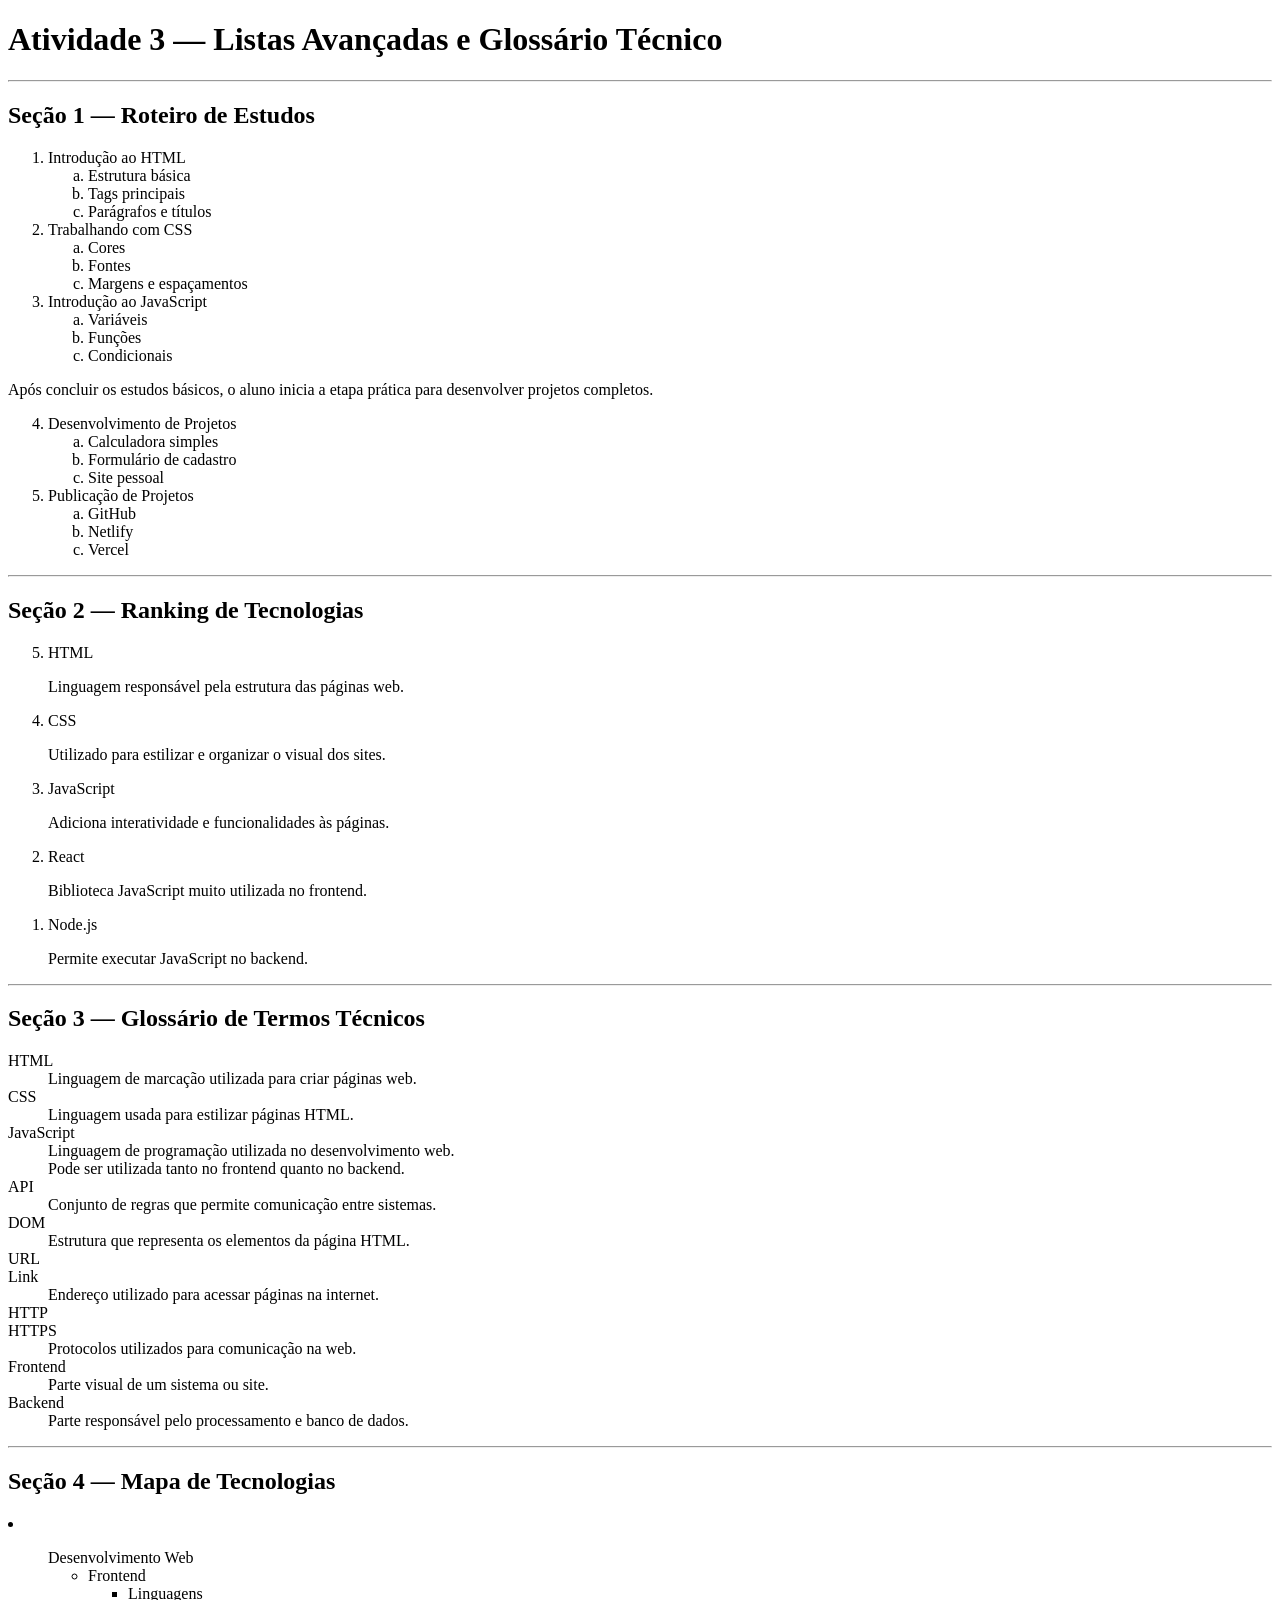
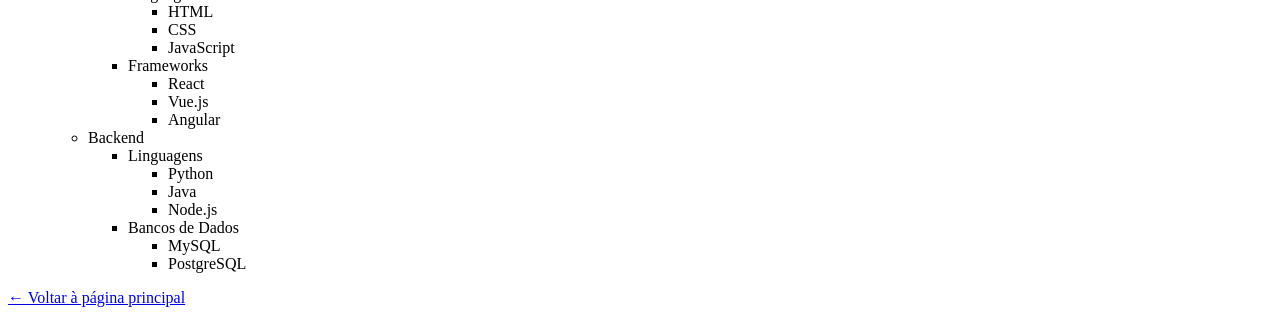
<file: cap04/cap04/cap04/at03-listas-avancadas.html>
<!DOCTYPE html>
<html lang="pt-BR">
<head>
    <meta charset="UTF-8">
    <meta name="viewport" content="width=device-width, initial-scale=1.0">
    <title>Listas Avançadas e Glossário Técnico</title>
</head>
<body>

    <h1>Atividade 3 — Listas Avançadas e Glossário Técnico</h1>

    <hr>

    <!-- Seção 1 -->
    <h2>Seção 1 — Roteiro de Estudos</h2>

    <ol>
        <li>Introdução ao HTML
            <ol type="a">
                <li>Estrutura básica</li>
                <li>Tags principais</li>
                <li>Parágrafos e títulos</li>
            </ol>
        </li>

        <li>Trabalhando com CSS
            <ol type="a">
                <li>Cores</li>
                <li>Fontes</li>
                <li>Margens e espaçamentos</li>
            </ol>
        </li>

        <li>Introdução ao JavaScript
            <ol type="a">
                <li>Variáveis</li>
                <li>Funções</li>
                <li>Condicionais</li>
            </ol>
        </li>
    </ol>

    <p>
        Após concluir os estudos básicos, o aluno inicia a etapa prática
        para desenvolver projetos completos.
    </p>

    <ol start="4">
        <li>Desenvolvimento de Projetos
            <ol type="a">
                <li>Calculadora simples</li>
                <li>Formulário de cadastro</li>
                <li>Site pessoal</li>
            </ol>
        </li>

        <li>Publicação de Projetos
            <ol type="a">
                <li>GitHub</li>
                <li>Netlify</li>
                <li>Vercel</li>
            </ol>
        </li>
    </ol>

    <hr>

    <!-- Seção 2 -->
    <h2>Seção 2 — Ranking de Tecnologias</h2>

    <ol reversed>
        <li>
            HTML
            <p>
                Linguagem responsável pela estrutura das páginas web.
            </p>
        </li>

        <li>
            CSS
            <p>
                Utilizado para estilizar e organizar o visual dos sites.
            </p>
        </li>

        <li>
            JavaScript
            <p>
                Adiciona interatividade e funcionalidades às páginas.
            </p>
        </li>

        <li>
            React
            <p>
                Biblioteca JavaScript muito utilizada no frontend.
            </p>
        </li>

        <li>
            Node.js
            <p>
                Permite executar JavaScript no backend.
            </p>
        </li>
    </ol>

    <hr>

    <!-- Seção 3 -->
    <h2>Seção 3 — Glossário de Termos Técnicos</h2>

    <dl>

        <dt>HTML</dt>
        <dd>Linguagem de marcação utilizada para criar páginas web.</dd>

        <dt>CSS</dt>
        <dd>Linguagem usada para estilizar páginas HTML.</dd>

        <dt>JavaScript</dt>
        <dd>Linguagem de programação utilizada no desenvolvimento web.</dd>
        <dd>Pode ser utilizada tanto no frontend quanto no backend.</dd>

        <dt>API</dt>
        <dd>Conjunto de regras que permite comunicação entre sistemas.</dd>

        <dt>DOM</dt>
        <dd>Estrutura que representa os elementos da página HTML.</dd>

        <dt>URL</dt>
        <dt>Link</dt>
        <dd>Endereço utilizado para acessar páginas na internet.</dd>

        <dt>HTTP</dt>
        <dt>HTTPS</dt>
        <dd>Protocolos utilizados para comunicação na web.</dd>

        <dt>Frontend</dt>
        <dd>Parte visual de um sistema ou site.</dd>

        <dt>Backend</dt>
        <dd>Parte responsável pelo processamento e banco de dados.</dd>

    </dl>

    <hr>

    <!-- Seção 4 -->
    <h2>Seção 4 — Mapa de Tecnologias</h2>

    <li>

        <ul>
            Desenvolvimento Web

            <ul>

                <li>
                    Frontend

                    <ul>

                        <li>
                            Linguagens

                            <ul>
                                <li>HTML</li>
                                <li>CSS</li>
                                <li>JavaScript</li>
                            </ul>

                        </li>

                        <li>
                            Frameworks

                            <ul>
                                <li>React</li>
                                <li>Vue.js</li>
                                <li>Angular</li>
                            </ul>

                        </li>

                    </ul>

                </li>

                <li>
                    Backend

                    <ul>

                        <li>
                            Linguagens

                            <ul>
                                <li>Python</li>
                                <li>Java</li>
                                <li>Node.js</li>
                            </ul>

                        </li>

                        <li>
                            Bancos de Dados

                            <ul>
                                <li>MySQL</li>
                                <li>PostgreSQL</li>
                            </ul>

                        </ul>

                    </li>

                </ul>

            </li>

        </ul>

    </li>

<p><a href="index.html">← Voltar à página principal</a></p>
</body>
  </html>
</file>
<file: style.css>
/* ============================================================
   TEMA 2 — ESCURO (dark / tech)
   Para usar: salve este arquivo como  estilo.css  no seu projeto.
   Você pode mudar CORES, FONTE e BORDAS aqui.
   NÃO mexa na seção "LAYOUT (GRID)" — é o layout pedido na atividade.
   ============================================================ */

/* ---- Cores e fonte (mude à vontade) ---- */
:root {
  --cor: #7c83ff;
  --cor2: #4dd0e1;
  --texto: #e6e8f5;
  --suave: #a0a3c0;
  --fundo: #0f1020;
  --superficie: #191b33;
  --borda: #2a2d4a;
  --raio: 10px;
}

body {
  margin: 0;
  font-family: system-ui, -apple-system, "Segoe UI", sans-serif;
  color: var(--texto);
  background: var(--fundo);
  line-height: 1.6;
}

/* ============================================================
   LAYOUT (GRID) — NÃO MUDE
   ============================================================ */
* { box-sizing: border-box; }

.pagina {
  display: grid;
  grid-template-columns: 1fr 300px;
  grid-template-areas:
    "cabecalho cabecalho"
    "principal lateral"
    "rodape    rodape";
  gap: 24px;
  max-width: 1000px;
  margin: 0 auto;
  padding: 24px;
}

.cabecalho { grid-area: cabecalho; }
.principal { grid-area: principal; }
.lateral   { grid-area: lateral; }
.rodape    { grid-area: rodape; }

.projetos {
  display: grid;
  grid-template-columns: repeat(auto-fit, minmax(200px, 1fr));
  gap: 16px;
  margin-top: 14px;
}

@media (max-width: 640px) {
  .pagina {
    grid-template-columns: 1fr;
    grid-template-areas:
      "cabecalho"
      "principal"
      "lateral"
      "rodape";
  }
}
/* ===================== fim do LAYOUT ===================== */

/* ---- Aparência (mude à vontade) ---- */
.cabecalho {
  background: linear-gradient(135deg, #1b1e3a, #10243a);
  color: #fff;
  padding: 32px;
  border: 1px solid var(--borda);
  border-radius: var(--raio);
}
.cabecalho h1 {
  margin: 0;
  font-size: clamp(1.6rem, 4vw, 2.4rem);
  /* título com degradê (efeito "tech") */
  background: linear-gradient(90deg, var(--cor), var(--cor2));
  -webkit-background-clip: text;
  background-clip: text;
  color: transparent;
}
.cabecalho p { margin: 6px 0 0; color: var(--suave); }
.cabecalho nav { margin-top: 16px; display: flex; gap: 18px; flex-wrap: wrap; }
.cabecalho nav a { color: var(--cor2); text-decoration: none; font-weight: 600; }
.cabecalho nav a:hover { text-decoration: underline; }

.cartao {
  background: var(--superficie);
  border: 1px solid var(--borda);
  border-radius: var(--raio);
  padding: 22px;
}
.cartao + .cartao { margin-top: 24px; }
h2 { color: var(--cor); margin-top: 0; }

.projeto {
  background: #12142a;
  border: 1px solid var(--borda);
  border-radius: 10px;
  padding: 16px;
}
.projeto h3 { margin: 0 0 6px; color: var(--cor2); }

.habilidades { list-style: none; padding: 0; margin: 0; display: flex; flex-wrap: wrap; gap: 8px; }
.habilidades li { background: #12142a; border: 1px solid var(--cor); color: var(--cor); border-radius: 999px; padding: 4px 12px; font-size: .9rem; }
.contato { list-style: none; padding: 0; margin: 0; }
.contato li { margin: 10px 0; }
.contato a { color: var(--cor2); }
.rodape { text-align: center; color: var(--suave); padding: 8px; font-size: .9rem; }
</file>
<file: atividade-css01-sala/style.css>
body {
  font-family: Arial;
  background-color: #FF7089;
  margin-top: 10px;
}
#cabecalho-principal {
  color: #FF0050;
    background-color: lightpink;
  font-family: Super Pandora Regular;
text-align: center;
  margin-left: 500px;
  margin-right: 500px;
  font-size: 29px;
  border-radius: 8px;
  padding: 15px;
}
#titulo {
  color: #FF0050;
    background-color: lightpink;
  font-family: Super Pandora Regular;
text-align: center;
  margin-left: 100px;
  margin-right: 100px;
  font-size: 36px;
  border-radius: 8px;
  padding: 6px;
}
.p1 {
  font-family: Peach Club Script;
    color: #FF0072;
  background-color: white;
  margin-left: 200px;
  margin-right: 200px;
  text-align: center;
  font-size: 22px;
  border-radius: 8px;
  padding: 10px;
}
footer {
  font-family: Peach Club Script;
  color: #FF0072;
  background-color: #EEDAE5;
  margin-left: 80px;
  margin-right: 80px;
  margin-top: 11px;
  font-size: 18px;
  border-radius: 8px;
  padding: 7px;
}
form {
  background-color: lightpink;
  margin-left: 50px;
  margin-right: 50px;
  margin-top: 17px;
  border-radius: 8px;
  padding: 6px;
}
label {
  font-family: Sans-Serif;
  margin-left: 24px;
  margin-right: 24px;
  margin-top: 10px;
  font-size: 20px;
  border-radius: 8px;
  padding: 15px;
}
fieldset {
  background-color: white;
  margin-left: 20px;
  margin-right: 20px;
  border-radius: 8px;
  padding: 15px;
  margin-top: 10px;
}
textarea {
  font-size: 20px;
  margin-left: 25px;
  margin-right: 25px;
  margin-top: 5px;
   border-radius: 8px;
  padding: 8px;
}
#comentario {
  background-color: #EEDAE5;
  font-family: Verdana;
  margin-left: 60px;
  margin-right: 60px;
  text-align: center;
}
button {
  family-font: Georgia;
  background-color: #FFD3F0;
  margin-left: 60px;
  margin-right: 60px;
  border-radius: 8px;
  padding: 5px;
  text-align: left;
}
</file>
<file: atividade-css02-casa/style.css>
/* ---------- Base ---------- */
/* rem é baseado no tamanho da fonte do elemento raiz (html), em é baseado no tamanho da fonte do elemento pai e % depende do tamanho do elemento de referência. Sob zoom e redimensionamento, cada unidade escala de forma diferente. rem é ideal para consistência, em para componentes e % para layouts responsivos. */
html {
    font-size: 16px;
}

body {
    font-family: Arial, Helvetica, sans-serif;
    margin: 0px;
    color: #333333;
    background-color: #f5f5f5;
}

/* ---------- Cabeçalho ---------- */
.cabecalho {
    background-color: #1565c0;
    padding: 32px;
}

h1 {
    color: #ffffff;
    font-size: 2rem;
    margin: 0px;
}

.subtitulo {
    color: #bbdefb;
    font-size: 1rem;
}

/* ---------- Menu de navegação ---------- */
.menu ul {
    list-style: none;
    padding: 0px;
    margin: 16px 0px 0px 0px;
}

.menu li {
    display: inline-block;
    margin-right: 24px;
}

.menu a {
    color: pink;
    font-size: 16px;
    text-decoration: none;
}

.menu a::before {
    content: " $ ";
}

/* ---------- Seções ---------- */
.secao {
    padding: 32px;
    width: 90%;
    max-width: 960px;
}

h2 {
    color: #1565c0;
    font-size: 1.5rem;
}

h2+p {
    margin-top: 20px;
}

h3 {
    color: #0d47a1;
    font-size: 1.25rem;
}

p {
    font-size: 1rem;
    line-height: 24px;
}

.destaque {
    font-size: 1rem;
    font-weight: bold;
    color: #b71c1c;
}

.destaque~p {
    color: blue;
}

/* ---------- Grade de trilhas ---------- */
.cartao {
    display: inline-block;
    width: 29%;
    vertical-align: top;
    border: 1px solid #cccccc;
    background-color: #ffffff;
    padding: 1em;
    margin: 0.5em;
}

/*O :nth-child() seleciona elementos pela sua posição entre os irmãos (1º,2º,3º, pares, ímpares, etc), permitindo aplicar estilos sem adicionar classes extras no html, isso mantém a marcação mais limpa.*/
.cartao:nth-child(odd) {
    background-color: yellow;
}

.cartao:nth-child(even) {
    background-color: pink;
}

.cartao:not(:last-child) {
    margin-bottom: 20px;
}

.botao {
    display: inline-block;
    background-color: #1565c0;
    color: #ffffff;
    font-size: 1rem;
    text-decoration: none;
    padding: 0.5em 1em;
    margin-top: 0.5em;
}

/* Esta regra prevalece porque .cartao .botao possui maior especificidade do que apenas .botao.*/
.cartao .botao {
    background-color: purple;
}

/* ---------- Lista de programação ---------- */
.lista-dias {
    font-size: 1rem;
    line-height: 28px;
}

/* .lista-dias li seleciona todos os li descendentes. .lista-dias > li seleciona apenas os filhos diretos. */
.lista-dias>li {
    font-weight: bold;
}

.lista-dias>li li {
    font-weight: normal;
}

.lista-dias>li:first-child {
    color: green;
}

.lista-dias>li:last-child {
    color: red;
}

/* ---------- Formulário ---------- */
.formulario {
    max-width: 48%;
}

label {
    display: block;
    font-size: 16px;
    margin-top: 16px;
}

label::after {
    content: " !! ";
    color: red;
}

input,
textarea {
    display: block;
    width: 320px;
    font-size: 1rem;
    padding: 8px;
    margin-top: 4px;
    border: 1px solid #999999;
}

input[type="email"] {
    border: 2px solid blue;
}

input[type="password"] {
    border: 2px solid red;
}

button {
    font-size: 1rem;
    color: #ffffff;
    background-color: #1565c0;
    padding: 8px 24px;
    margin-top: 16px;
    border: 0px;
}

/* ---------- Rodapé ---------- */
.rodape {
    background-color: #263238;
    color: #cfd8dc;
    padding: 24px;
    font-size: 0.8rem;
}

.menu a:hover {
    color: #ffffff;
    text-decoration: underline;
}

.botao:hover {
    background-color: #0d47a1;
}

input:focus,
textarea:focus {
    border: 2px solid #1565c0;
    outline: none;
}
</file>
